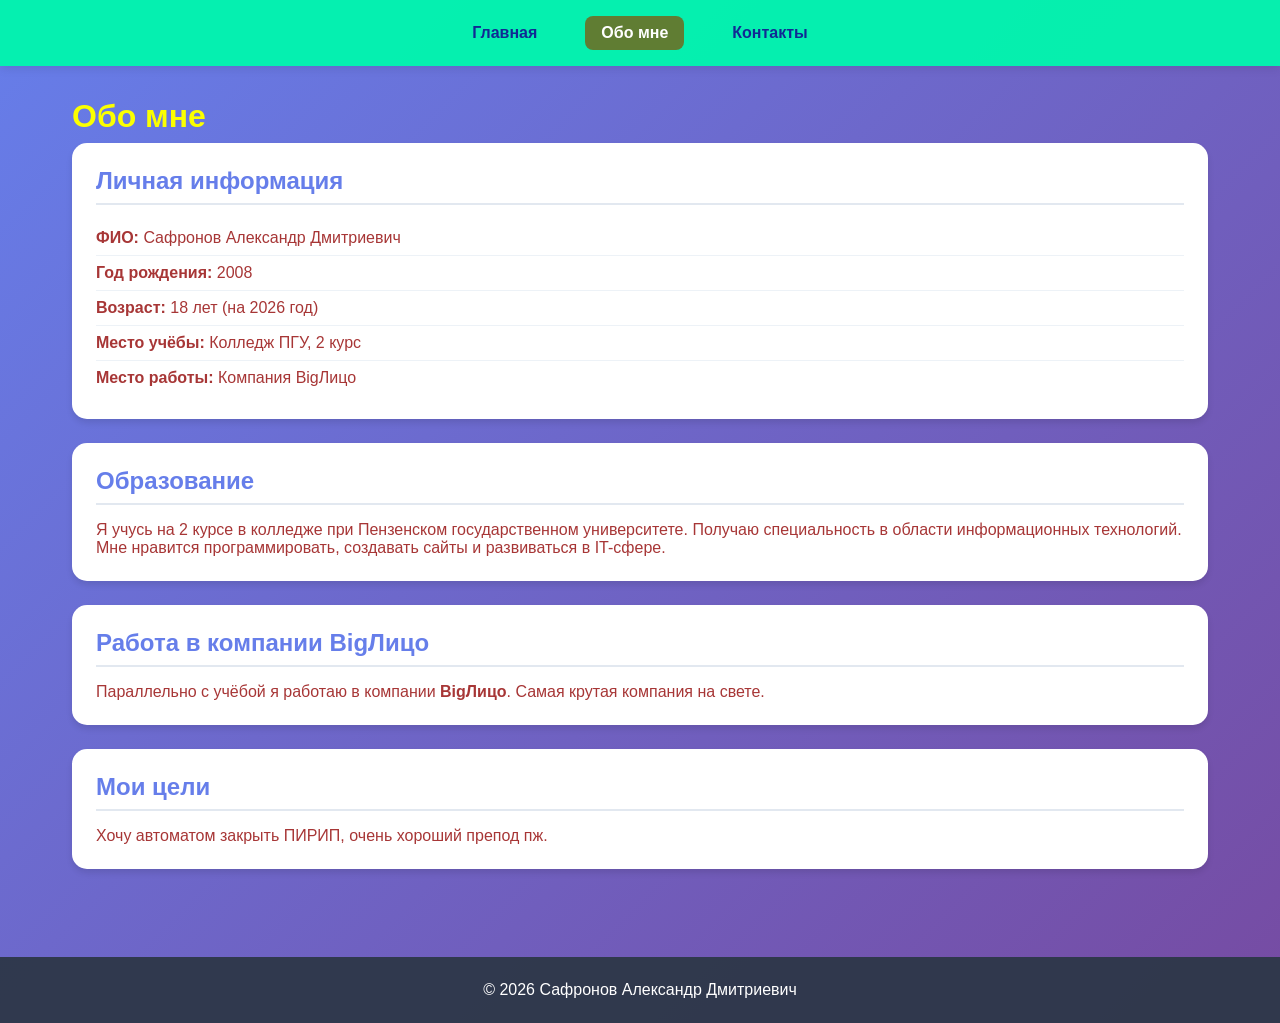
<file: about.html>
<!DOCTYPE html>
<html lang="ru">
<head>
    <meta charset="UTF-8">
    <meta name="viewport" content="width=device-width, initial-scale=1.0">
    <title>Александр Сафронов | Обо мне</title>
    <link rel="stylesheet" href="style.css">
</head>
<body>
    <header>
        <nav class="menu">
            <a href="index.html">Главная</a>
            <a href="about.html" class="active">Обо мне</a>
            <a href="contacts.html">Контакты</a>
        </nav>
    </header>

    <main class="container">
        <h1>Обо мне</h1>
        
        <div class="info-card">
            <h2>Личная информация</h2>
            <ul class="info-list">
                <li><strong>ФИО:</strong> Сафронов Александр Дмитриевич</li>
                <li><strong>Год рождения:</strong> 2008</li>
                <li><strong>Возраст:</strong> 18 лет (на 2026 год)</li>
                <li><strong>Место учёбы:</strong> Колледж ПГУ, 2 курс</li>
                <li><strong>Место работы:</strong> Компания BigЛицо</li>
            </ul>
        </div>

        <div class="info-card">
            <h2>Образование</h2>
            <p>Я учусь на 2 курсе в колледже при Пензенском государственном университете. Получаю специальность в области информационных технологий. Мне нравится программировать, создавать сайты и развиваться в IT-сфере.</p>
        </div>

        <div class="info-card">
            <h2>Работа в компании BigЛицо</h2>
            <p>Параллельно с учёбой я работаю в компании <strong>BigЛицо</strong>. Самая крутая компания на свете.</p>
        </div>

        <div class="info-card">
            <h2>Мои цели</h2>
            <p>Хочу автоматом закрыть ПИРИП, очень хороший препод пж.</p>
        </div>
    </main>

    <footer>
        <p>&copy; 2026 Сафронов Александр Дмитриевич</p>
    </footer>
</body>
</html>
</file>
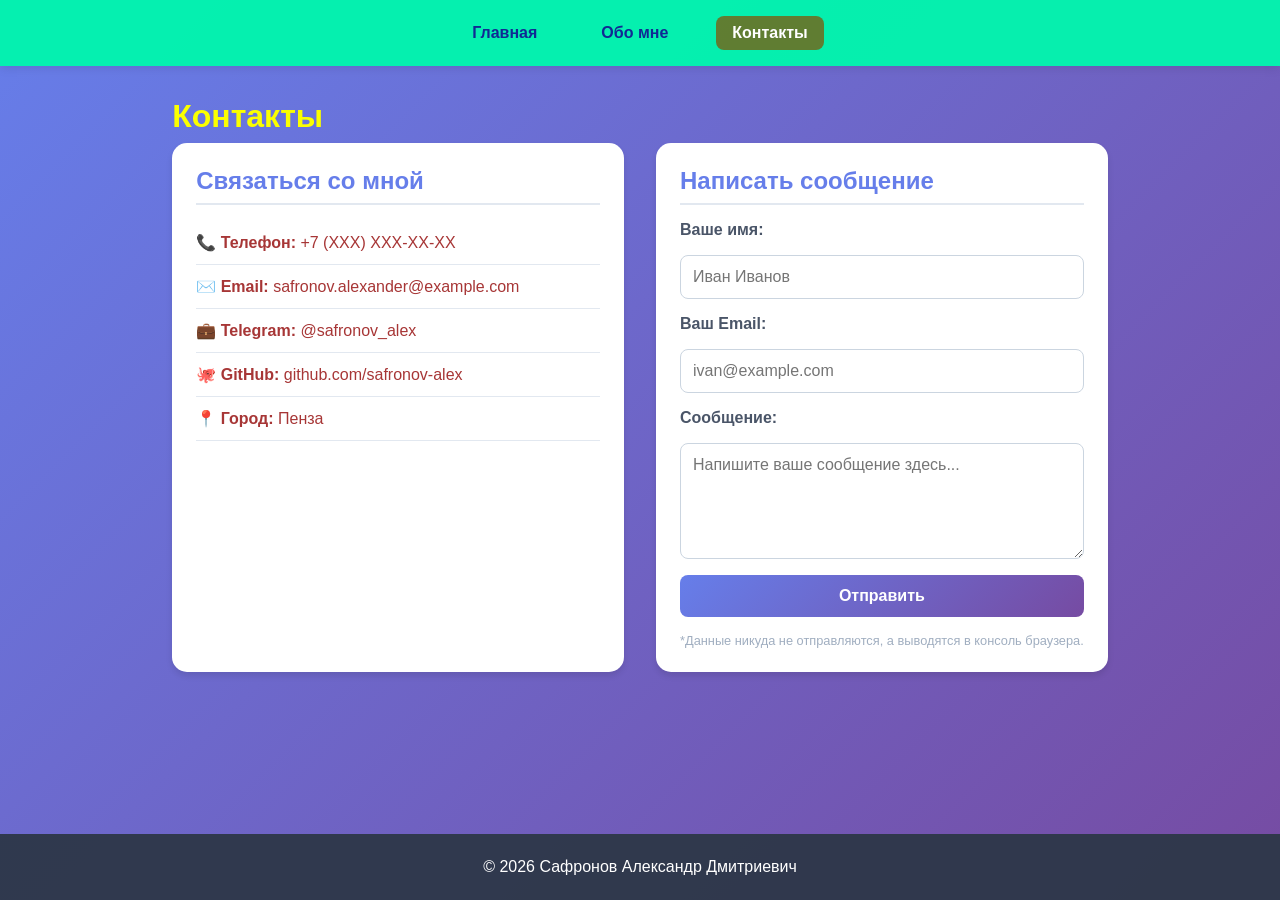
<file: contacts.html>
<!DOCTYPE html>
<html lang="ru">
<head>
    <meta charset="UTF-8">
    <meta name="viewport" content="width=device-width, initial-scale=1.0">
    <title>Александр Сафронов | Контакты</title>
    <link rel="stylesheet" href="style.css">
</head>
<body>
    <header>
        <nav class="menu">
            <a href="index.html">Главная</a>
            <a href="about.html">Обо мне</a>
            <a href="contacts.html" class="active">Контакты</a>
        </nav>
    </header>

    <main class="container">
        <h1>Контакты</h1>

        <div class="contacts-wrapper">
            <div class="info-card">
                <h2>Связаться со мной</h2>
                <ul class="contacts-list">
                    <li><strong>📞 Телефон:</strong> +7 (XXX) XXX-XX-XX</li>
                    <li><strong>✉️ Email:</strong> safronov.alexander@example.com</li>
                    <li><strong>💼 Telegram:</strong> @safronov_alex</li>
                    <li><strong>🐙 GitHub:</strong> github.com/safronov-alex</li>
                    <li><strong>📍 Город:</strong> Пенза</li>
                </ul>
            </div>

            <div class="info-card">
                <h2>Написать сообщение</h2>
                <form class="contact-form">
                    <label for="name">Ваше имя:</label>
                    <input type="text" id="name" name="name" placeholder="Иван Иванов" required>

                    <label for="email">Ваш Email:</label>
                    <input type="email" id="email" name="email" placeholder="ivan@example.com" required>

                    <label for="message">Сообщение:</label>
                    <textarea id="message" name="message" rows="5" placeholder="Напишите ваше сообщение здесь..." required></textarea>

                    <button type="submit">Отправить</button>
                    <p class="form-note">*Данные никуда не отправляются, а выводятся в консоль браузера.</p>
                </form>
            </div>
        </div>
    </main>

    <footer>
        <p>&copy; 2026 Сафронов Александр Дмитриевич</p>
    </footer>

    <script>
        document.addEventListener('DOMContentLoaded', function () {
            const contactForm = document.querySelector('.contact-form');

            if (contactForm) {
                contactForm.addEventListener('submit', function (event) {
                    event.preventDefault();

                    const nameInput = document.getElementById('name');
                    const emailInput = document.getElementById('email');
                    const messageTextarea = document.getElementById('message');

                    const userName = nameInput.value.trim();
                    const userEmail = emailInput.value.trim();
                    const userMessage = messageTextarea.value.trim();

                    if (userName === '' || userEmail === '' || userMessage === '') {
                        alert('❌ Пожалуйста, заполните все поля формы!');
                        return;
                    }

                    if (!userEmail.includes('@') || !userEmail.includes('.')) {
                        alert('❌ Пожалуйста, введите корректный email (пример: name@mail.ru)');
                        return;
                    }

                    console.log('📨 Новое сообщение от пользователя:');
                    console.log('Имя:', userName);
                    console.log('Email:', userEmail);
                    console.log('Сообщение:', userMessage);

                    alert(`✅ Спасибо, ${userName}! Ваше сообщение отправлено.\n\nЯ свяжусь с вами в ближайшее время.`);

                    contactForm.reset();
                });
            }
        });
    </script>
</body>
</html>
</file>
<file: style.css>
/* Общие стили для сайта Александра Сафронова */
* {
    margin: 0;
    padding: 0;
    box-sizing: border-box;
}

body {
    font-family: 'Segoe UI', Tahoma, Geneva, Verdana, sans-serif;
    background: linear-gradient(135deg, #667eea 0%, #764ba2 100%);
    min-height: 100vh;
    display: flex;
    flex-direction: column;
    color: #a73636;
}

header {
    background: rgba(0, 247, 173, 0.95);
    box-shadow: 0 2px 10px rgba(0,0,0,0.1);
    position: sticky;
    top: 0;
    z-index: 100;
}

.menu {
    max-width: 1200px;
    margin: 0 auto;
    padding: 1rem 2rem;
    display: flex;
    justify-content: center;
    gap: 2rem;
}

.menu a {
    text-decoration: none;
    color: #112994;
    font-weight: 600;
    padding: 0.5rem 1rem;
    border-radius: 8px;
    transition: all 0.3s ease;
}

.menu a:hover {
    background: #707712;
    color: white;
}

.menu a.active {
    background: #7a5e10c7;
    color: white;
}

.container {
    max-width: 1200px;
    margin: 2rem auto;
    padding: 0 2rem;
    flex: 1;
}

/* Главная страница */
.hero {
    background: rgb(255, 0, 234);
    border-radius: 20px;
    padding: 3rem;
    text-align: center;
    box-shadow: 0 10px 30px rgba(0,0,0,0.2);
}

.avatar {
    border-radius: 50%;
    width: 150px;
    height: 150px;
    object-fit: cover;
    margin-bottom: 1.5rem;
    border: 4px solid #04e710;
}

h1 {
    font-size: 2rem;
    color: #fbff00;
    margin-bottom: 0.5rem;
}

.badge {
    background: linear-gradient(135deg, #667eea, #764ba2);
    color: white;
    display: inline-block;
    padding: 0.5rem 1rem;
    border-radius: 25px;
    font-size: 0.9rem;
    margin: 1rem 0;
}

.hero-text {
    max-width: 600px;
    margin: 1.5rem auto 0;
    line-height: 1.6;
    color: #4a5568;
}

/* Карточки информации */
.info-card {
    background: white;
    border-radius: 15px;
    padding: 1.5rem;
    margin-bottom: 1.5rem;
    box-shadow: 0 4px 6px rgba(0,0,0,0.1);
    transition: transform 0.3s ease;
}

.info-card:hover {
    transform: translateY(-5px);
}

.info-card h2 {
    color: #667eea;
    margin-bottom: 1rem;
    border-bottom: 2px solid #e2e8f0;
    padding-bottom: 0.5rem;
}

.info-list {
    list-style: none;
}

.info-list li {
    padding: 0.5rem 0;
    border-bottom: 1px solid #edf2f7;
}

.info-list li:last-child {
    border-bottom: none;
}

/* Страница контактов */
.contacts-wrapper {
    display: grid;
    grid-template-columns: 1fr 1fr;
    gap: 2rem;
}

.contacts-list {
    list-style: none;
}

.contacts-list li {
    padding: 0.75rem 0;
    border-bottom: 1px solid #e2e8f0;
}

/* Форма */
.contact-form {
    display: flex;
    flex-direction: column;
    gap: 1rem;
}

.contact-form label {
    font-weight: 600;
    color: #4a5568;
}

.contact-form input,
.contact-form textarea {
    padding: 0.75rem;
    border: 1px solid #cbd5e0;
    border-radius: 8px;
    font-family: inherit;
    font-size: 1rem;
}

.contact-form input:focus,
.contact-form textarea:focus {
    outline: none;
    border-color: #667eea;
    box-shadow: 0 0 0 3px rgba(102, 126, 234, 0.1);
}

.contact-form button {
    background: linear-gradient(135deg, #667eea, #764ba2);
    color: white;
    padding: 0.75rem;
    border: none;
    border-radius: 8px;
    font-size: 1rem;
    font-weight: 600;
    cursor: pointer;
    transition: opacity 0.3s ease;
}

.contact-form button:hover {
    opacity: 0.9;
}

.form-note {
    font-size: 0.8rem;
    color: #a0aec0;
    text-align: center;
}

/* Подвал */
footer {
    background: rgba(45, 55, 72, 0.95);
    color: white;
    text-align: center;
    padding: 1.5rem;
    margin-top: 2rem;
}

/* Адаптивность */
@media (max-width: 768px) {
    .menu {
        flex-direction: column;
        text-align: center;
        gap: 0.5rem;
    }
    
    .contacts-wrapper {
        grid-template-columns: 1fr;
    }
    
    .hero {
        padding: 1.5rem;
    }
    
    h1 {
        font-size: 1.5rem;
    }
}
</file>
